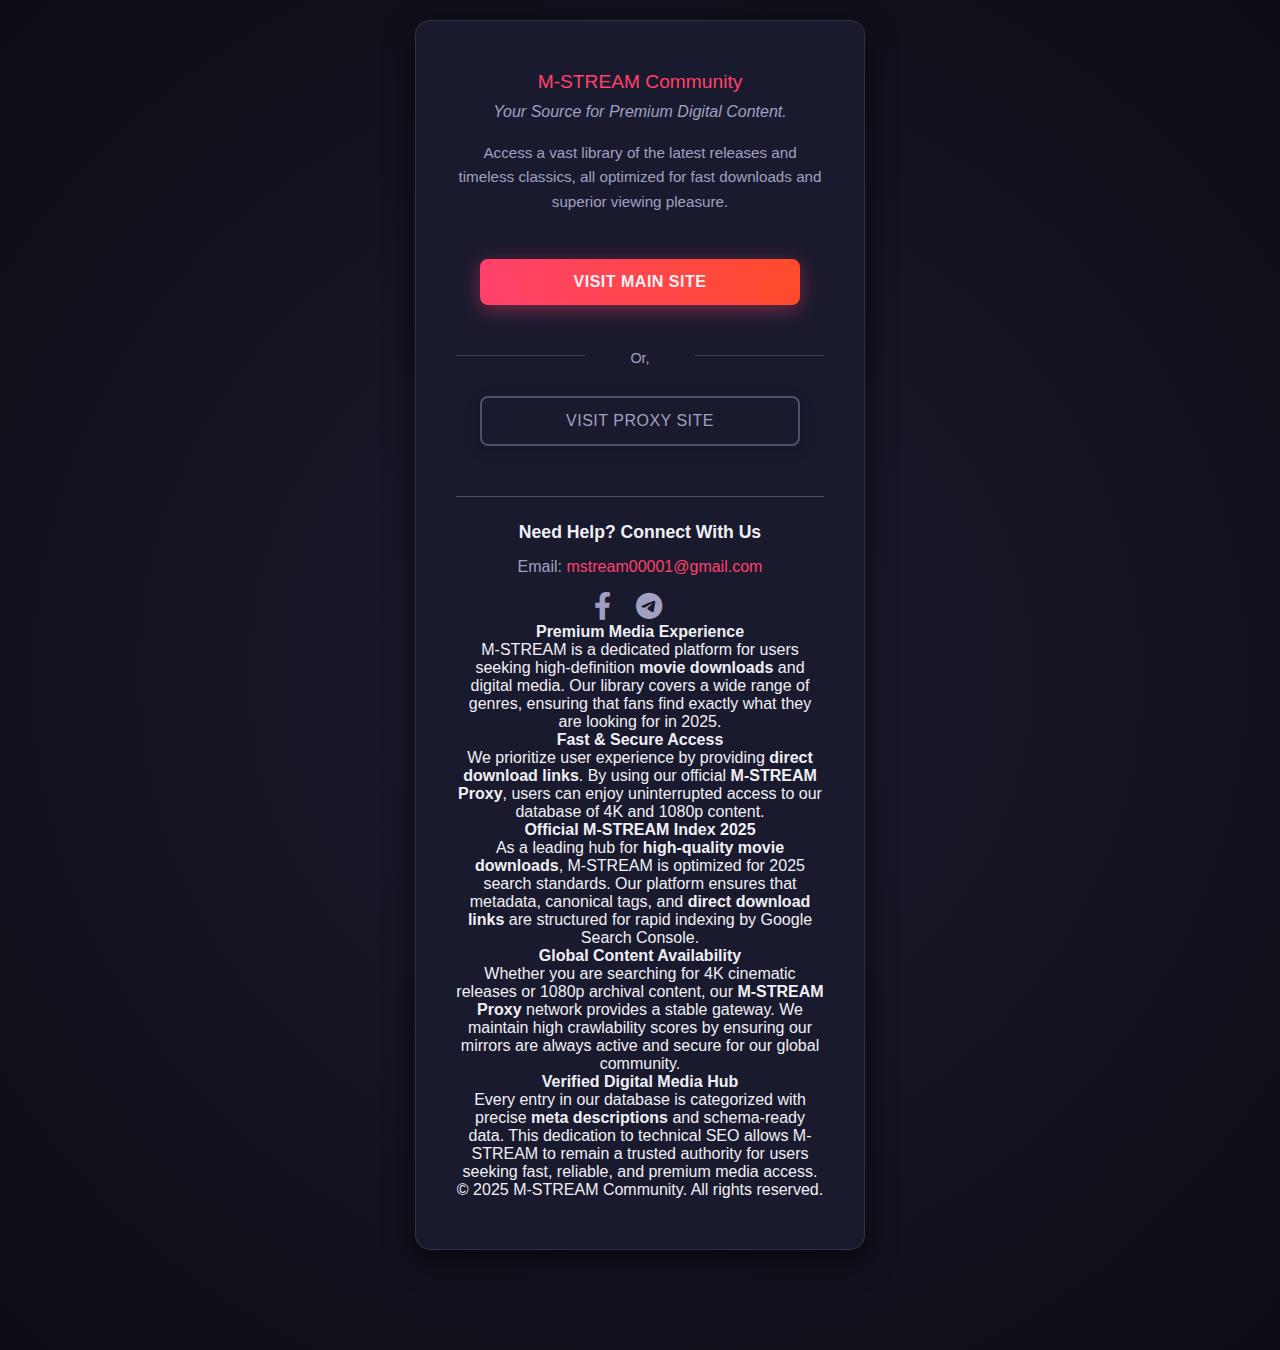
<file: index.html>
<!DOCTYPE html>
<html lang="en">
<head>
    <meta charset="UTF-8">
    <meta name="viewport" content="width=device-width, initial-scale=1.0">
    <title>M-STREAM | High-Quality Movie Downloads</title>
    <meta name="description" content="Access M-STREAM for high-quality movie downloads in 4K, 1080p, and 720p. Join our community for the latest cinematic releases and official proxy links.">
    <link rel="canonical" href="https://m-stream.free.nf/">
    
    <link rel="stylesheet" href="https://cdnjs.cloudflare.com/ajax/libs/font-awesome/6.0.0/css/all.min.css">
    <link rel="stylesheet" href="style.css">
<meta name="description"content="M-STREAM: The official hub for 4K movie downloads, HEVC x265 media, and secure proxy links. Fast, verified, and optimized for 2025 cinematic standards.">
</head>
<body>

    <div class="container">
        <h2>M-STREAM Community</h2>
        <h3>Your Source for Premium Digital Content.</h3>
        
        <p class="description">
            Access a vast library of the latest releases and timeless classics, all optimized for fast downloads and superior viewing pleasure.
        </p>

        <p class="cta-primary">
            <a href="movie-details.html" class="button primary">Visit Main Site</a>
        </p>
        <p class="or-separator">Or,</p>
        <p class="cta-secondary">
            <a href="https://m-stream.pages.dev" class="button secondary">Visit Proxy Site</a>
        </p>

        <div class="contact-section">
            <h4>Need Help? Connect With Us</h4>
            <p>Email: <a href="mailto:mstream00001@gmail.com" class="contact-link">mstream00001@gmail.com</a></p>
            <div class="social-links">
                  <a href="https://www.facebook.com/profile.php?id=61584696249593" aria-label="Follow us on Facebook" class="social-icon"><i class="fab fa-facebook-f"></i></a>
                  <a href="#" aria-label="Follow us on Telegram" class="social-icon"><i class="fab fa-telegram-plane"></i></a>
                  <a href="#" aria-label="Follow us on X (Twitter)" class="social-icon"><i class="fab fa-x-twitter"></i></a>
            </div>
        </div>

        <div class="site-description-container">
            <h4>Premium Media Experience</h4>
            <p>
                M-STREAM is a dedicated platform for users seeking high-definition <strong>movie downloads</strong> and digital media. Our library covers a wide range of genres, ensuring that fans find exactly what they are looking for in 2025.
            </p>
            
            <h4>Fast & Secure Access</h4>
            <p>
                We prioritize user experience by providing <strong>direct download links</strong>. By using our official <strong>M-STREAM Proxy</strong>, users can enjoy uninterrupted access to our database of 4K and 1080p content.
            </p>
        </div>
<div class="site-description-container">
    <h4>Official M-STREAM Index 2025</h4>
    <p>
        As a leading hub for <strong>high-quality movie downloads</strong>, M-STREAM is optimized for 2025 search standards. Our platform ensures that metadata, canonical tags, and <strong>direct download links</strong> are structured for rapid indexing by Google Search Console. 
    </p>
    
    <h4>Global Content Availability</h4>
    <p>
        Whether you are searching for 4K cinematic releases or 1080p archival content, our <strong>M-STREAM Proxy</strong> network provides a stable gateway. We maintain high crawlability scores by ensuring our mirrors are always active and secure for our global community.
    </p>

    <h4>Verified Digital Media Hub</h4>
    <p>
        Every entry in our database is categorized with precise <strong>meta descriptions</strong> and schema-ready data. This dedication to technical SEO allows M-STREAM to remain a trusted authority for users seeking fast, reliable, and premium media access.
    </p>
</div>
        <div class="footer">
            &copy; 2025 M-STREAM Community. All rights reserved.
        </div>
    </div>

</body>
</html>
</file>
<file: style.css>
/* --- Global Styles & Reset --- */
:root {
    --color-background: #0d0d15; /* Deeper Dark Blue/Black */
    --color-surface: #1a1a2e; /* Dark Surface Blue */
    --color-text-primary: #f0f0f5; /* Off-White */
    --color-text-secondary: #a0a0c0; /* Muted Gray-Blue */
    --color-accent-primary: #ff416c; /* Vibrant Pink/Red */
    --color-accent-hover: #ff7f99; /* Lighter Pink/Red */
    --color-proxy-border: #4d4d6e; /* Subtle border for proxy */
    --color-contact-bg: #242440; /* Slightly lighter bg for contact box */
    --font-primary: 'Helvetica Neue', Arial, sans-serif;
}

*, *::before, *::after {
    box-sizing: border-box;
    margin: 0;
    padding: 0;
}

body {
    background-color: var(--color-background);
    color: var(--color-text-primary);
    font-family: var(--font-primary);
    /* Flex-based centering */
    display: flex;
    flex-direction: column;
    justify-content: center;
    align-items: center;
    min-height: 100vh;
    padding: 20px 20px 80px 20px; /* Padding for fixed footer */
    background-image: radial-gradient(circle at center, #1a1a2e 0%, #0d0d15 100%);
}

/* --- Container & Layout --- */
.container {
    background-color: var(--color-surface);
    padding: 50px 40px;
    border-radius: 15px;
    box-shadow: 0 10px 30px rgba(0, 0, 0, 0.6);
    text-align: center;
    max-width: 450px;
    width: 100%;
    border: 1px solid rgba(255, 255, 255, 0.1);
    margin-bottom: 20px;
}

/* --- Typography --- */
h1 {
    font-size: 3em;
    color: var(--color-text-primary);
    margin-bottom: 5px;
    letter-spacing: 3px;
    text-transform: uppercase;
    font-weight: 900;
    text-shadow: 0 0 5px rgba(255, 65, 108, 0.4);
}

h2 {
    font-size: 1.2em;
    color: var(--color-accent-primary);
    margin-bottom: 10px;
    font-weight: 500;
}

h3 {
    font-size: 1em;
    color: var(--color-text-secondary);
    margin-bottom: 20px;
    font-weight: 400;
    font-style: italic;
}

.description {
    color: var(--color-text-secondary);
    font-size: 0.95em;
    line-height: 1.6;
    margin-bottom: 35px;
}

/* --- Logo --- */
.logo {
    width: 80px;
    height: auto;
    margin-bottom: 20px;
    border: 3px solid var(--color-accent-primary);
    border-radius: 50%;
    padding: 5px;
}

/* --- Buttons & CTAs --- */
.button {
    display: inline-block;
    padding: 14px 30px;
    margin: 10px 0;
    text-decoration: none;
    border-radius: 8px;
    font-weight: 700;
    letter-spacing: 0.5px;
    transition: all 0.3s ease-in-out;
    border: none;
    cursor: pointer;
    width: 100%;
    max-width: 320px;
    text-transform: uppercase;
    box-shadow: 0 4px 15px rgba(0, 0, 0, 0.2);
}

.button.primary {
    background: linear-gradient(90deg, #ff416c 0%, #ff4b2b 100%);
    color: var(--color-text-primary);
    box-shadow: 0 5px 20px rgba(255, 65, 108, 0.4);
}

.button.primary:hover {
    background: linear-gradient(90deg, #ff4b2b 0%, #ff416c 100%);
    transform: scale(1.03);
    box-shadow: 0 8px 25px rgba(255, 65, 108, 0.6);
}

.button.secondary {
    background-color: var(--color-surface);
    color: var(--color-text-secondary);
    border: 2px solid var(--color-proxy-border);
    font-weight: 500;
}

.button.secondary:hover {
    background-color: #242440;
    color: var(--color-text-primary);
    border-color: var(--color-accent-hover);
    transform: translateY(-1px);
}

/* --- Separator --- */
.or-separator {
    color: var(--color-text-secondary);
    margin: 30px 0 20px 0;
    font-size: 0.9em;
    position: relative;
    padding-top: 5px;
}

.or-separator::before,
.or-separator::after {
    content: '';
    position: absolute;
    top: 50%;
    width: 35%;
    height: 1px;
    background: var(--color-proxy-border);
    opacity: 0.7;
}

.or-separator::before {
    left: 0;
}

.or-separator::after {
    right: 0;
}


/* --- Contact Section Styles --- */
.contact-section {
    margin-top: 40px;
    padding-top: 25px;
    border-top: 1px solid var(--color-proxy-border);
    text-align: center;
    color: var(--color-text-secondary);
}

.contact-section h4 {
    font-size: 1.1em;
    color: var(--color-text-primary);
    margin-bottom: 15px;
}

.contact-link {
    color: var(--color-accent-primary);
    text-decoration: none;
    transition: color 0.3s;
}

.social-links {
    margin-top: 15px;
    display: flex;
    justify-content: center;
    gap: 25px;
}

.social-icon {
    font-size: 1.7em;
    text-decoration: none;
    color: var(--color-text-secondary);
    transition: transform 0.2s, color 0.3s;
}

.social-icon:hover {
    transform: scale(1.2);
    color: var(--color-accent-primary);
}


/* --- Footer/Copyright Styles --- */
footer {
    position: fixed;
    bottom: 0;
    left: 0;
    width: 100%;
    background-color: var(--color-background);
    color: var(--color-text-secondary);
    text-align: center;
    padding: 15px 10px;
    font-size: 0.8em;
    border-top: 1px solid rgba(255, 255, 255, 0.05);
    z-index: 1000;
}

.footer-link {
    color: var(--color-text-secondary);
    text-decoration: none;
    margin-left: 10px;
    transition: color 0.3s;
}

/* ========================================================= */
/* --- ANDROID / MOBILE RESPONSIVENESS (Max Width: 480px) --- */
/* ========================================================= */

@media (max-width: 480px) {
    
    body {
        /* Remove vertical centering on small screens so the content starts from the top */
        align-items: stretch;
        justify-content: flex-start;
        padding: 0 0 70px 0; /* Adjusted padding for footer */
        min-height: auto;
    }

    .container {
        /* Use smaller padding and remove max-width constraints */
        max-width: 100%;
        padding: 40px 20px 30px 20px; 
        border-radius: 0; /* Full width edge-to-edge */
        box-shadow: none; /* Remove heavy shadow on mobile */
    }

    /* --- Typography Adjustment --- */
    h1 {
        font-size: 2.5em;
        letter-spacing: 2px;
    }

    h2 {
        font-size: 1em;
    }
    
    .description {
        font-size: 0.9em;
        padding: 0 10px; /* Slight horizontal padding for text block */
    }

    /* --- Logo Adjustment --- */
    .logo {
        width: 60px; /* Smaller logo */
    }

    /* --- Buttons Adjustment --- */
    .button {
        padding: 12px 20px;
        font-size: 0.95em;
        max-width: 90%; /* Buttons can be slightly narrower than 100% */
    }

    /* --- Separator Adjustment --- */
    .or-separator::before,
    .or-separator::after {
        width: 25%; /* Shorter lines around 'Or' */
    }

    /* --- Contact/Social Adjustment --- */
    .social-links {
        gap: 15px; /* Smaller gap */
    }

    .social-icon {
        font-size: 1.5em; /* Slightly smaller icons */
    }

    /* --- Footer Adjustment --- */
    footer {
        padding: 12px 10px;
        font-size: 0.75em; /* Smaller font for copyright */
        position: fixed; /* Keep it fixed */
    }
}
</file>
